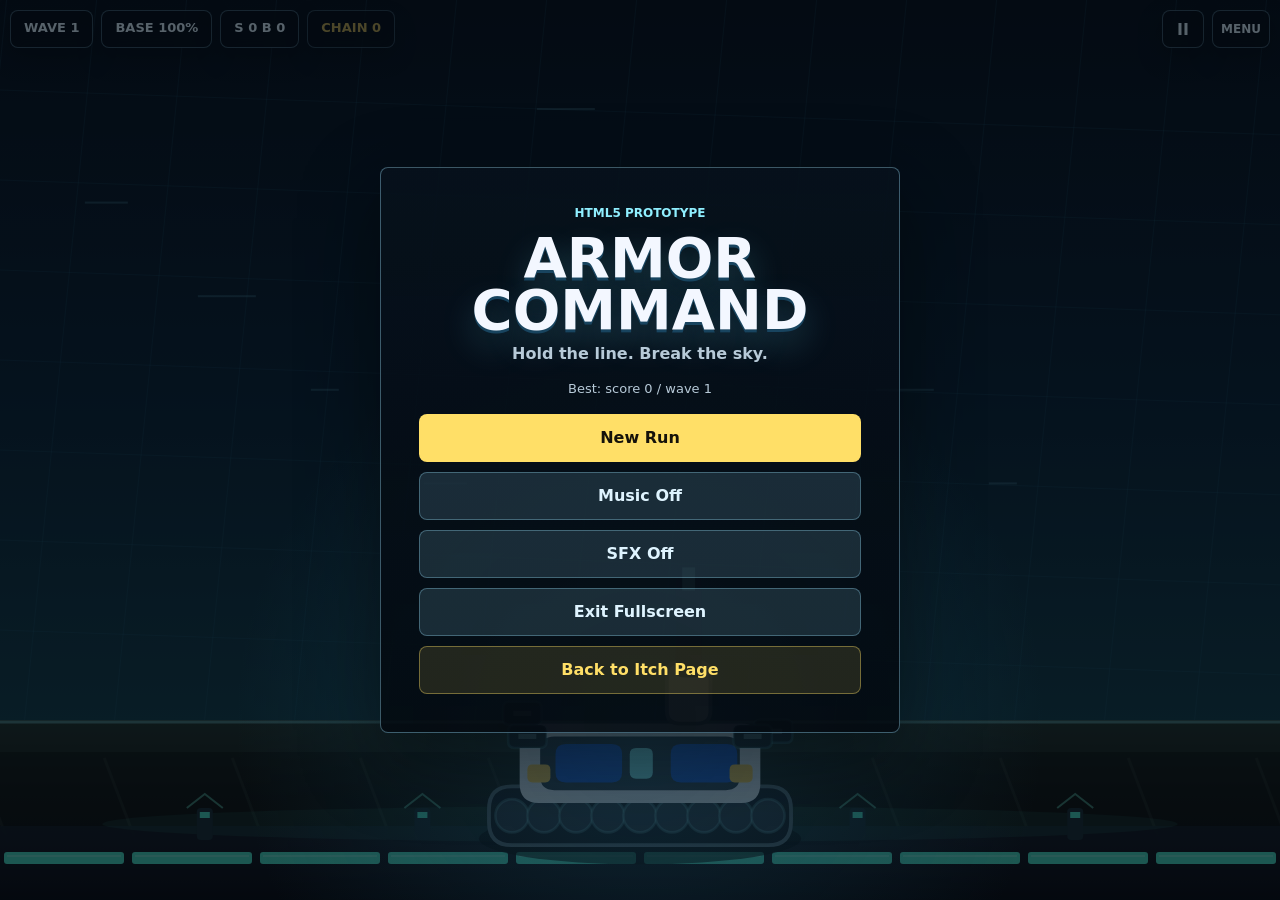
<file: index.html>
<!doctype html>
<html lang="en">
<head>
  <meta charset="utf-8">
  <meta name="viewport" content="width=device-width, initial-scale=1, viewport-fit=cover, user-scalable=no">
  <meta name="theme-color" content="#071016">
  <title>Armor Command</title>
  <link rel="stylesheet" href="styles.css">
</head>
<body>
  <canvas id="game" aria-label="Armor Command game canvas"></canvas>
  <div id="hud" class="hud" aria-hidden="true">
    <div class="hud__cluster">
      <div id="wave" class="hud__pill">WAVE 1</div>
      <div id="integrity" class="hud__pill">BASE 100%</div>
      <div id="score" class="hud__pill">SCRAP 0</div>
      <div id="combo" class="hud__pill hud__pill--combo">CHAIN 0</div>
    </div>
    <div class="hud__cluster hud__cluster--right">
      <button id="pauseBtn" class="icon-btn" type="button" aria-label="Pause">II</button>
      <button id="menuBtn" class="icon-btn icon-btn--menu" type="button" aria-label="Open menu">MENU</button>
    </div>
  </div>
  <div id="overlay" class="overlay">
    <div class="overlay__panel overlay__panel--title">
      <div class="title-kicker">HTML5 prototype</div>
      <h1 class="title-logo">ARMOR<br>COMMAND</h1>
      <p class="title-line">Hold the line. Break the sky.</p>
      <button id="startBtn" type="button">New Run</button>
    </div>
  </div>
  <script src="src/main.js?v=1.1.11-2026-09-18"></script>
</body>
</html>
</file>
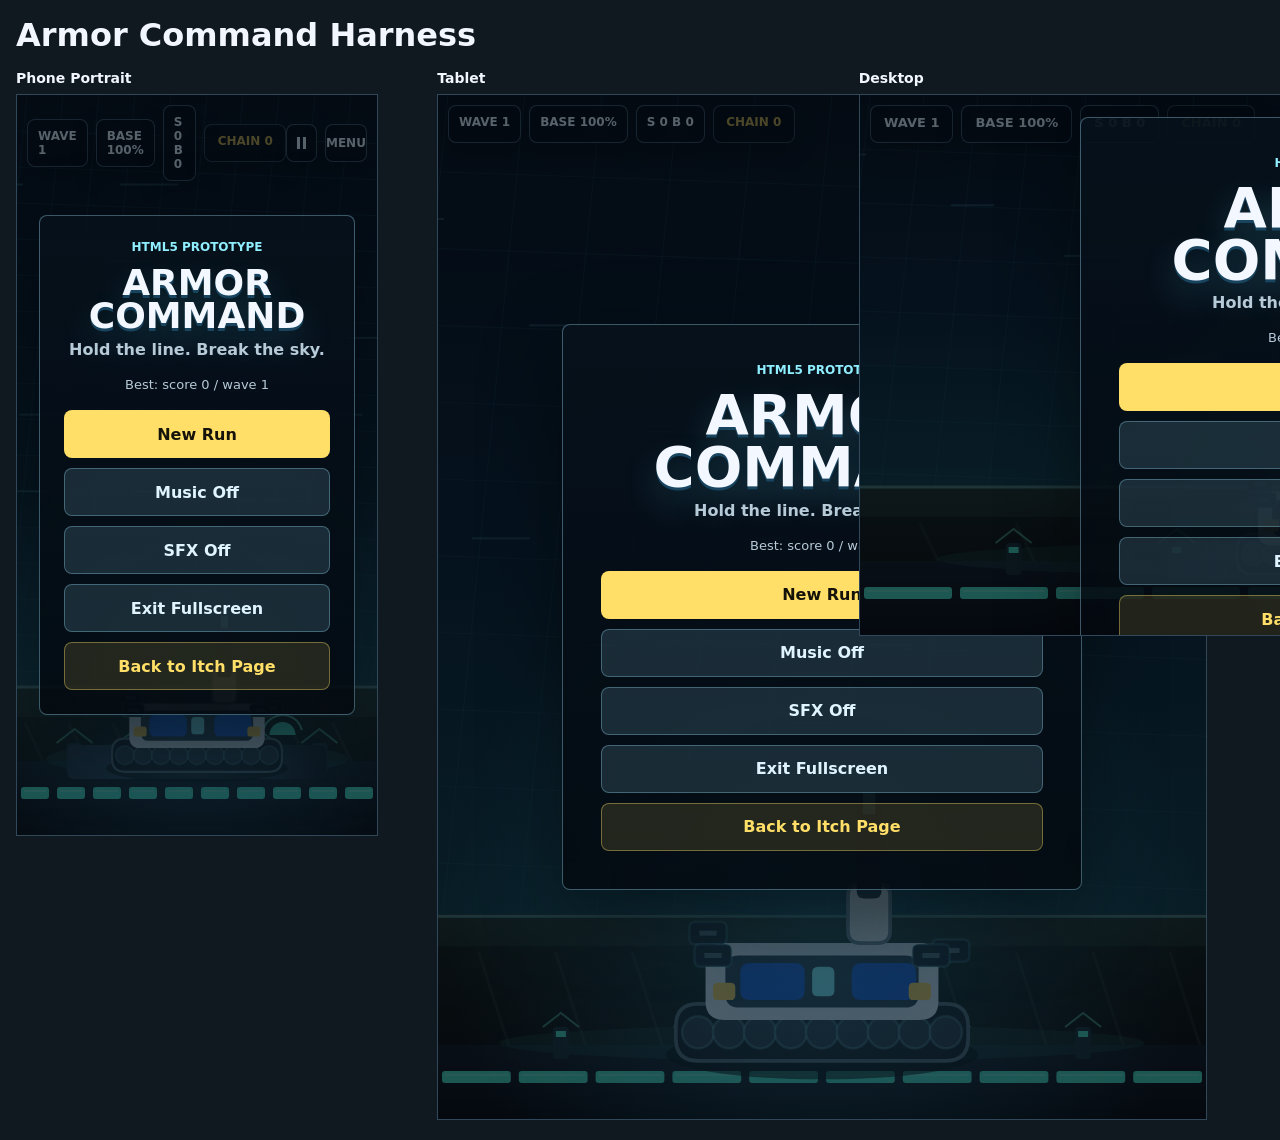
<file: harness.html>
<!doctype html>
<html lang="en">
<head>
  <meta charset="utf-8">
  <meta name="viewport" content="width=device-width, initial-scale=1">
  <title>Armor Command Harness</title>
  <style>
    body { margin: 0; font-family: system-ui, sans-serif; background: #101820; color: #f2f6ff; }
    iframe { border: 1px solid #31485a; background: #071016; }
    .wrap { display: grid; gap: 16px; padding: 16px; grid-template-columns: repeat(auto-fit, minmax(300px, 1fr)); }
    h1 { margin: 16px 16px 0; }
    h2 { font-size: 14px; margin: 0 0 8px; }
  </style>
</head>
<body>
  <h1>Armor Command Harness</h1>
  <div class="wrap">
    <section><h2>Phone Portrait</h2><iframe src="index.html" width="360" height="740"></iframe></section>
    <section><h2>Tablet</h2><iframe src="index.html" width="768" height="1024"></iframe></section>
    <section><h2>Desktop</h2><iframe src="index.html" width="960" height="540"></iframe></section>
  </div>
</body>
</html>
</file>
<file: styles.css>
:root {
  color-scheme: dark;
  font-family: Inter, ui-sans-serif, system-ui, -apple-system, BlinkMacSystemFont, "Segoe UI", sans-serif;
  background: #071016;
  color: #f3f7ff;
}

* { box-sizing: border-box; }
html, body { margin: 0; min-height: 100%; overflow: hidden; touch-action: none; background: #071016; }
body { position: fixed; inset: 0; width: 100%; height: 100%; }
canvas { display: block; width: 100vw; height: 100vh; background: #071016; touch-action: none; }
button { font: inherit; }

.hud {
  position: fixed;
  inset: max(10px, env(safe-area-inset-top)) max(10px, env(safe-area-inset-right)) auto max(10px, env(safe-area-inset-left));
  display: flex;
  justify-content: space-between;
  pointer-events: none;
  z-index: 3;
}
.hud__cluster { display: flex; gap: 8px; align-items: center; min-width: 0; }
.hud__cluster--right { pointer-events: auto; }
.hud__pill, .icon-btn {
  min-height: 38px;
  border: 1px solid rgba(158, 220, 255, .35);
  border-radius: 8px;
  background: rgba(5, 13, 20, .72);
  color: #dff4ff;
  box-shadow: 0 10px 24px rgba(0, 0, 0, .28);
  backdrop-filter: blur(8px);
}
.hud__pill { padding: 9px 10px; font-size: 12px; font-weight: 800; letter-spacing: 0; }
.hud__pill--combo { color: #ffdf67; opacity: .76; min-width: 82px; text-align: center; }
.hud__pill--combo.is-hot { opacity: 1; border-color: rgba(255, 223, 103, .58); box-shadow: 0 0 22px rgba(255, 223, 103, .18), 0 10px 24px rgba(0, 0, 0, .28); }
.icon-btn { width: 42px; padding: 0; font-weight: 900; cursor: pointer; }
.icon-btn--menu { width: 58px; font-size: 12px; }
.icon-btn--music { width: 52px; font-size: 12px; }

.overlay {
  position: fixed;
  inset: 0;
  display: grid;
  place-items: center;
  padding: 22px;
  z-index: 4;
  background: radial-gradient(circle at 50% 80%, rgba(29, 87, 112, .34), transparent 42%), rgba(4, 9, 15, .62);
}
.overlay.is-hidden { display: none; }
.overlay__panel {
  width: min(430px, 100%);
  border: 1px solid rgba(157, 228, 255, .36);
  border-radius: 8px;
  background: rgba(6, 15, 23, .86);
  padding: 22px;
  text-align: center;
  box-shadow: 0 24px 80px rgba(0, 0, 0, .44);
}
.overlay__panel--title {
  width: min(520px, 100%);
  padding: clamp(24px, 6vw, 38px);
  background: linear-gradient(180deg, rgba(7, 18, 29, .9), rgba(4, 9, 15, .86));
}
.title-kicker {
  margin-bottom: 12px;
  color: #8fefff;
  font-size: 12px;
  font-weight: 900;
  text-transform: uppercase;
}
.title-logo {
  color: #f3f7ff;
  text-shadow: 0 3px 0 #18445f, 0 16px 34px rgba(111, 230, 255, .24);
}
.title-line {
  color: #ffdf67;
  font-weight: 800;
}
.title-best {
  color: #b7cad8;
  font-size: 13px;
}
.overlay h1 { margin: 0 0 8px; font-size: clamp(34px, 10vw, 56px); line-height: .92; letter-spacing: 0; }
.overlay p { margin: 0 0 18px; color: #b7cad8; }
.overlay button {
  width: 100%;
  min-height: 48px;
  border: 0;
  border-radius: 8px;
  background: #ffdf67;
  color: #15120a;
  font-weight: 900;
  cursor: pointer;
}
.overlay button + button {
  margin-top: 10px;
}
.overlay button.secondary {
  background: rgba(157, 228, 255, .14);
  color: #dff4ff;
  border: 1px solid rgba(157, 228, 255, .32);
}

@media (min-width: 780px) {
  .hud__pill { font-size: 13px; padding-inline: 13px; }
}

.overlay button.linkish {
  background: rgba(255, 223, 103, .12);
  color: #ffdf67;
  border: 1px solid rgba(255, 223, 103, .38);
}
</file>
